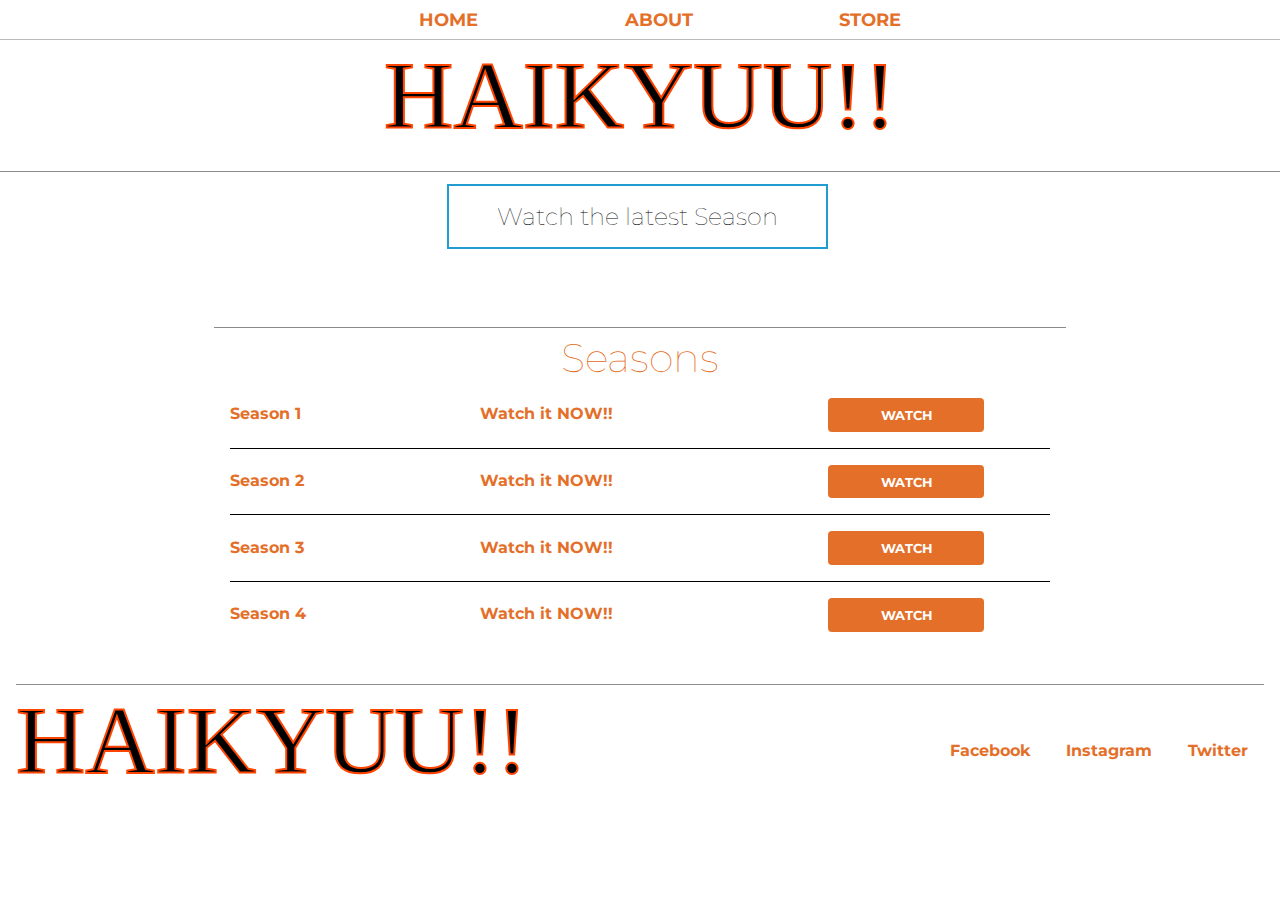
<file: Index.html>
<!DOCTYPE html>
<html>
    <head>
        <title>Haikyuu!! | HOME</title>
        <link rel="stylesheet" href="Homestyle.css" />
        <meta name="Description" content="About anime HAIKYUU!!!">
        <body>
            <header class="main-header">
                <nav class="navbar main-nav">
                    <ul>
                        <li><a href="Home.html">HOME</a></li>
                        <li><a href="About.html">ABOUT</a></li>
                        <li><a href="Store.html">STORE</a></li>
                    </ul>
                </nav>
                <h1 class="Name animation" style="border-bottom:1px solid rgba(24, 22, 22, 0.5);">Haikyuu!!</h1>
                <div class="container">
                      <button class="btn btn-header" type="button"  value="haikyuseason4" onclick="window.location.href='https://gogoanime.run/category/haikyuu-to-the-top-2nd-season';">Watch the latest Season</button>
                </div>
                <!-- Mujhe kya me toh comment hu
                <button class="btn btn-header btn-play" type="button" value="haikyuseason4" onclick="window.location.href='https://gogoanime.run/category/haikyuu-to-the-top-2nd-season';">&#9658;</button> -->
            </header>
            <section class="content container-season">
                <h2 class="sec-header">Seasons</h2>
                <div>
                    <div class="season-row">
                        <span class="season-num">Season 1</span>
                        <span class="watch-text">Watch it NOW!!</span>
                        <button class="btn season-num season-btn btn-primary" type="button" value="Season1" onclick="document.location.href='https://gogoanime.run/category/haikyuu';">WATCH</button> 
                    </div>
                    <div class="season-row">
                        <span class="season-num">Season 2</span>
                        <span class="watch-text">Watch it NOW!!</span>
                        <button class="btn season-num season-btn btn-primary" type="button" value="Season2" onclick="document.location.href='https://gogoanime.run/category/haikyuu-second-season';">WATCH
                        </button>
                    </div>
                    <div class="season-row">
                        <span class="season-num">Season 3</span>
                        <span class="watch-text">Watch it NOW!!</span>
                        <button class="btn season-num season-btn btn-primary" type="button" value="Season3" onclick="document.location.href='https://gogoanime.run/category/haikyuu-karasuno-koukou-vs-shiratorizawa-gakuen-koukou';">WATCH</button>
                    </div>
                    <div class="season-row">
                        <span class="season-num">Season 4</span>
                        <span class="watch-text">Watch it NOW!!</span>
                        <button class="btn season-num season-btn btn-primary" type="button" value="Season4" onclick="document.location.href='https://gogoanime.run/category/haikyuu-to-the-top';">WATCH</button>
                    </div>
                </div>
            </section>
            <footer class="main-footer">
                <div class="content main-footer-container">
                <h3 class="Name animation">Haikyuu!!</h3>
                <ul class="main-nav footer-nav">
                    <li>
                        <a href="https//facebook.com" target="_blank">Facebook</a>
                    </li>
                    <li>
                        <a href="https://instagram.com" target="_blank">Instagram</a>
                    </li>
                    <li>
                        <a href="https://twitter.com" target="_blank">Twitter</a>
                    </li>
                </ul>
            </div>
            </footer>
        </body>
    </head>
</html>
</file>
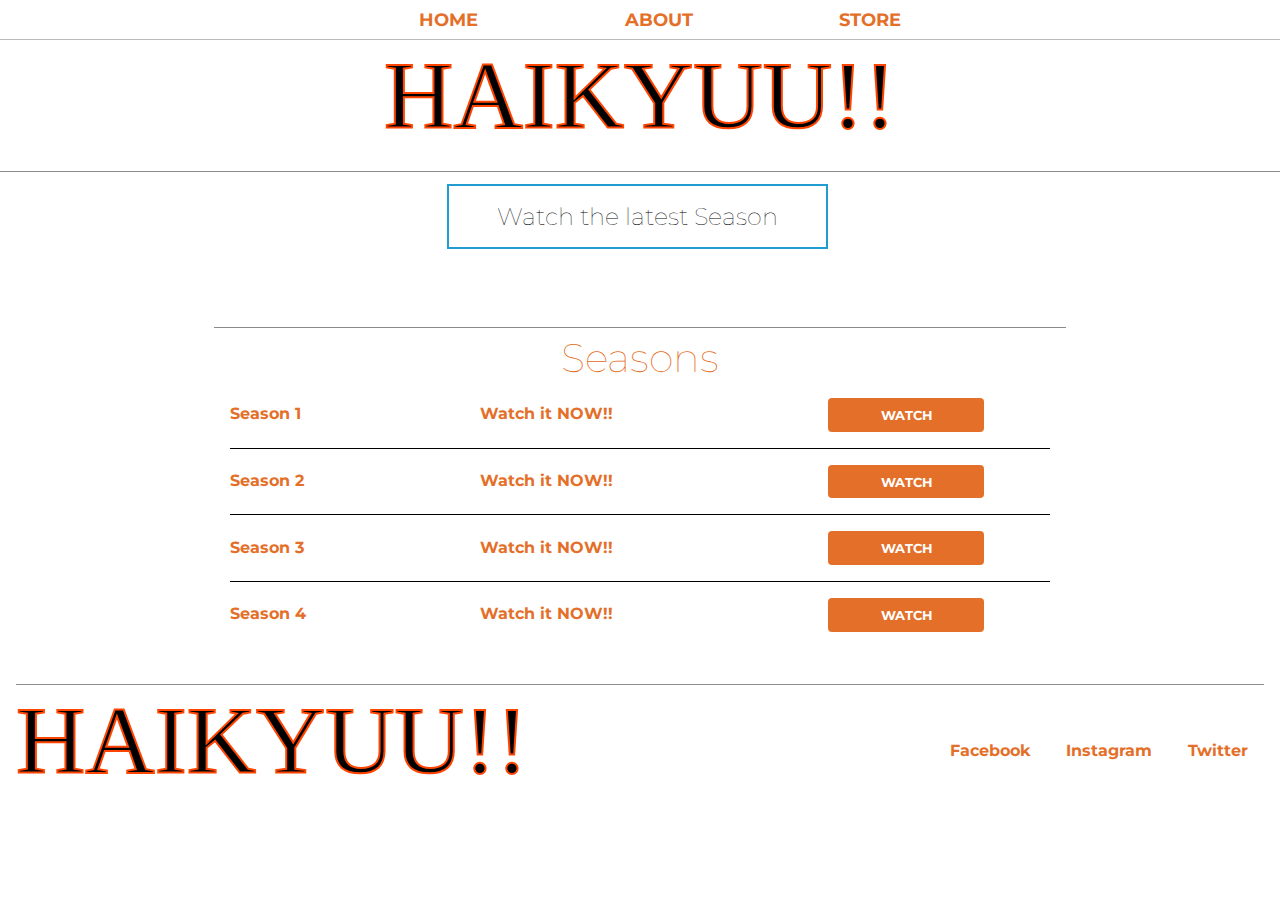
<file: index.html>
<!DOCTYPE html>
<html>
    <head>
        <title>Haikyuu!! | HOME</title>
        <link rel="stylesheet" href="Homestyle.css" />
        <meta name="Description" content="About anime HAIKYUU!!!">
        <body>
            <header class="main-header">
                <nav class="navbar main-nav">
                    <ul>
                        <li><a href="index.html">HOME</a></li>
                        <li><a href="About.html">ABOUT</a></li>
                        <li><a href="Store.html">STORE</a></li>
                    </ul>
                </nav>
                <h1 class="Name animation" style="border-bottom:1px solid rgba(24, 22, 22, 0.5);">Haikyuu!!</h1>
                <div class="container">
                      <button class="btn btn-header" type="button"  value="haikyuseason4" onclick="window.location.href='https://gogoanime.run/category/haikyuu-to-the-top-2nd-season';">Watch the latest Season</button>
                </div>
                <!-- Mujhe kya me toh comment hu
                <button class="btn btn-header btn-play" type="button" value="haikyuseason4" onclick="window.location.href='https://gogoanime.run/category/haikyuu-to-the-top-2nd-season';">&#9658;</button> -->
            </header>
            <section class="content container-season">
                <h2 class="sec-header">Seasons</h2>
                <div>
                    <div class="season-row">
                        <span class="season-num">Season 1</span>
                        <span class="watch-text">Watch it NOW!!</span>
                        <button class="btn season-num season-btn btn-primary" type="button" value="Season1" onclick="document.location.href='https://gogoanime.run/category/haikyuu';">WATCH</button> 
                    </div>
                    <div class="season-row">
                        <span class="season-num">Season 2</span>
                        <span class="watch-text">Watch it NOW!!</span>
                        <button class="btn season-num season-btn btn-primary" type="button" value="Season2" onclick="document.location.href='https://gogoanime.run/category/haikyuu-second-season';">WATCH
                        </button>
                    </div>
                    <div class="season-row">
                        <span class="season-num">Season 3</span>
                        <span class="watch-text">Watch it NOW!!</span>
                        <button class="btn season-num season-btn btn-primary" type="button" value="Season3" onclick="document.location.href='https://gogoanime.run/category/haikyuu-karasuno-koukou-vs-shiratorizawa-gakuen-koukou';">WATCH</button>
                    </div>
                    <div class="season-row">
                        <span class="season-num">Season 4</span>
                        <span class="watch-text">Watch it NOW!!</span>
                        <button class="btn season-num season-btn btn-primary" type="button" value="Season4" onclick="document.location.href='https://gogoanime.run/category/haikyuu-to-the-top';">WATCH</button>
                    </div>
                </div>
            </section>
            <footer class="main-footer">
                <div class="content main-footer-container">
                <h3 class="Name animation">Haikyuu!!</h3>
                <ul class="main-nav footer-nav">
                    <li>
                        <a href="https//facebook.com" target="_blank">Facebook</a>
                    </li>
                    <li>
                        <a href="https://instagram.com" target="_blank">Instagram</a>
                    </li>
                    <li>
                        <a href="https://twitter.com" target="_blank">Twitter</a>
                    </li>
                </ul>
            </div>
            </footer>
        </body>
    </head>
</html>
</file>
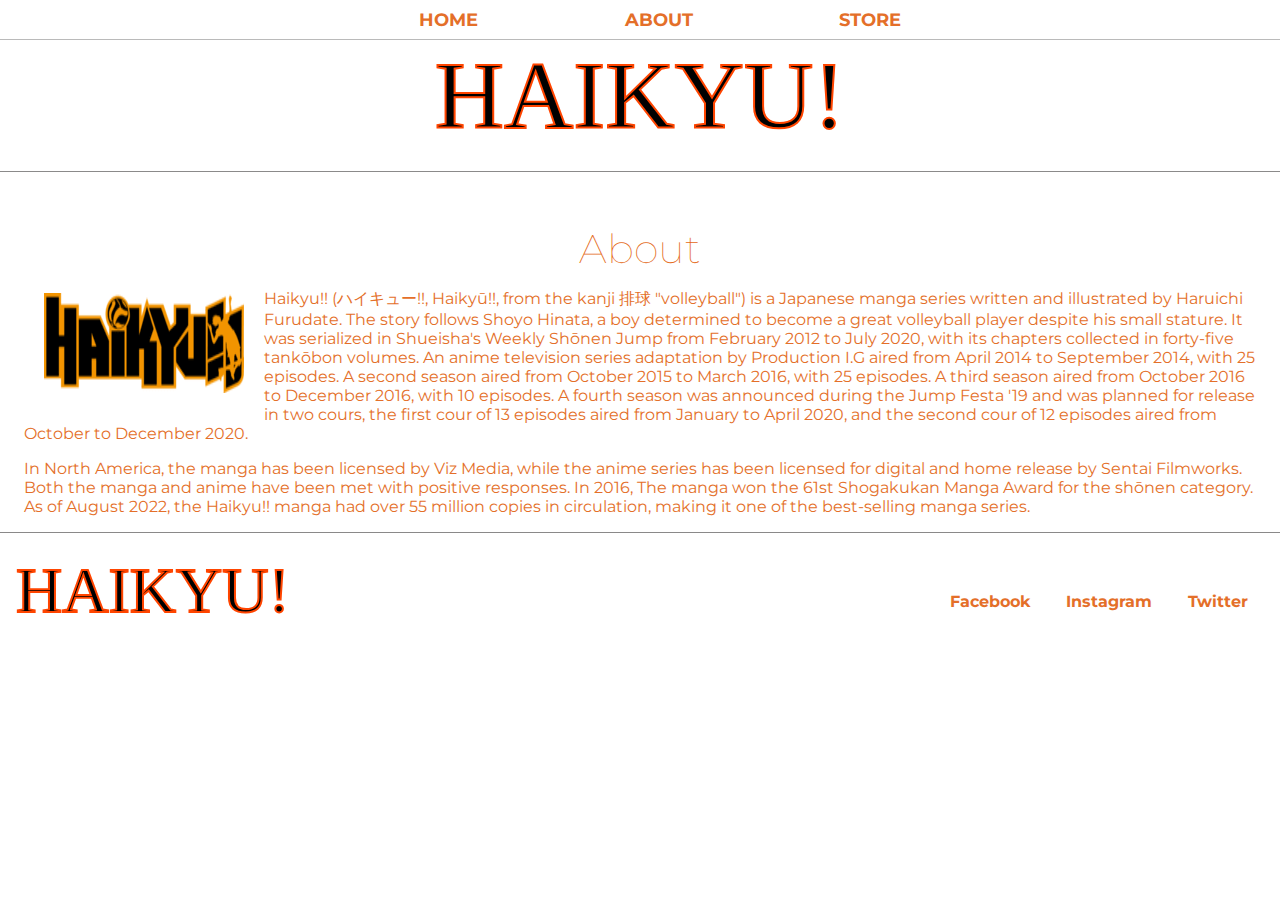
<file: About.html>
<!DOCTYPE html>
<html>
    <head>
        <title>Haikyuu!! | ABOUT</title>
        <link rel="stylesheet" href="mainstyle.css" />
        <meta name="Description" content="About anime HAIKYUU!!!"/>
    </head>
        <body>
            <header class="main-header">
                <nav class="navbar main-nav">
                    <ul>
                        <li><a href="index.html">HOME</a></li>
                        <li><a href="About.html">ABOUT</a></li>
                        <li><a href="Store.html">STORE</a></li>
                    </ul>
                </nav>
                <h1 class="Name animation" style="border-bottom:1px solid rgba(24, 22, 22, 0.5);">Haikyu!<h1>
            </header>
            <section class="content container">
                <h2 class="sec-header">About</h2>
                <img class="img-hai" src = "images\Cover.png" alt="Cover">
                <p>
                    Haikyu!! (ハイキュー!!, Haikyū!!, from the kanji 排球 "volleyball") is a Japanese manga series written and illustrated by    Haruichi Furudate. The story follows Shoyo Hinata, a boy determined to become a great volleyball player despite his small stature. It was serialized in Shueisha's Weekly Shōnen Jump from February 2012 to July 2020, with its chapters collected in forty-five tankōbon volumes.
                
                    An anime television series adaptation by Production I.G aired from April 2014 to September 2014, with 25 episodes. A second season aired from October 2015 to March 2016, with 25 episodes. A third season aired from October 2016 to December 2016, with 10 episodes. A fourth season was announced during the Jump Festa '19 and was planned for release in two cours, the first cour of 13 episodes aired from January to April 2020, and the second cour of 12 episodes aired from October to December 2020.
                </p>
                <p>
                    In North America, the manga has been licensed by Viz Media, while the anime series has been licensed for digital and home release by Sentai Filmworks.
                    
                    Both the manga and anime have been met with positive responses. In 2016, The manga won the 61st Shogakukan Manga Award for the shōnen category. As of August 2022, the Haikyu!! manga had over 55 million copies in circulation, making it one of the best-selling manga series.
                </p>
            </section>
            <footer class="main-footer">
                <div class="content main-footer-container">
                    <h3 class="Name animation">Haikyu!</h3>
                    <ul class="main-nav footer-nav">
                        <li>
                            <a href="https//facebook.com" target="_blank">Facebook</a>
                        </li>
                        <li>
                            <a href="https://instagram.com" target="_blank">Instagram</a>
                        </li>
                        <li>
                            <a href="https://twitter.com" target="_blank">Twitter</a>
                        </li>
                    </ul>
                </div>
            </footer>
        </body> 
</html>
</file>
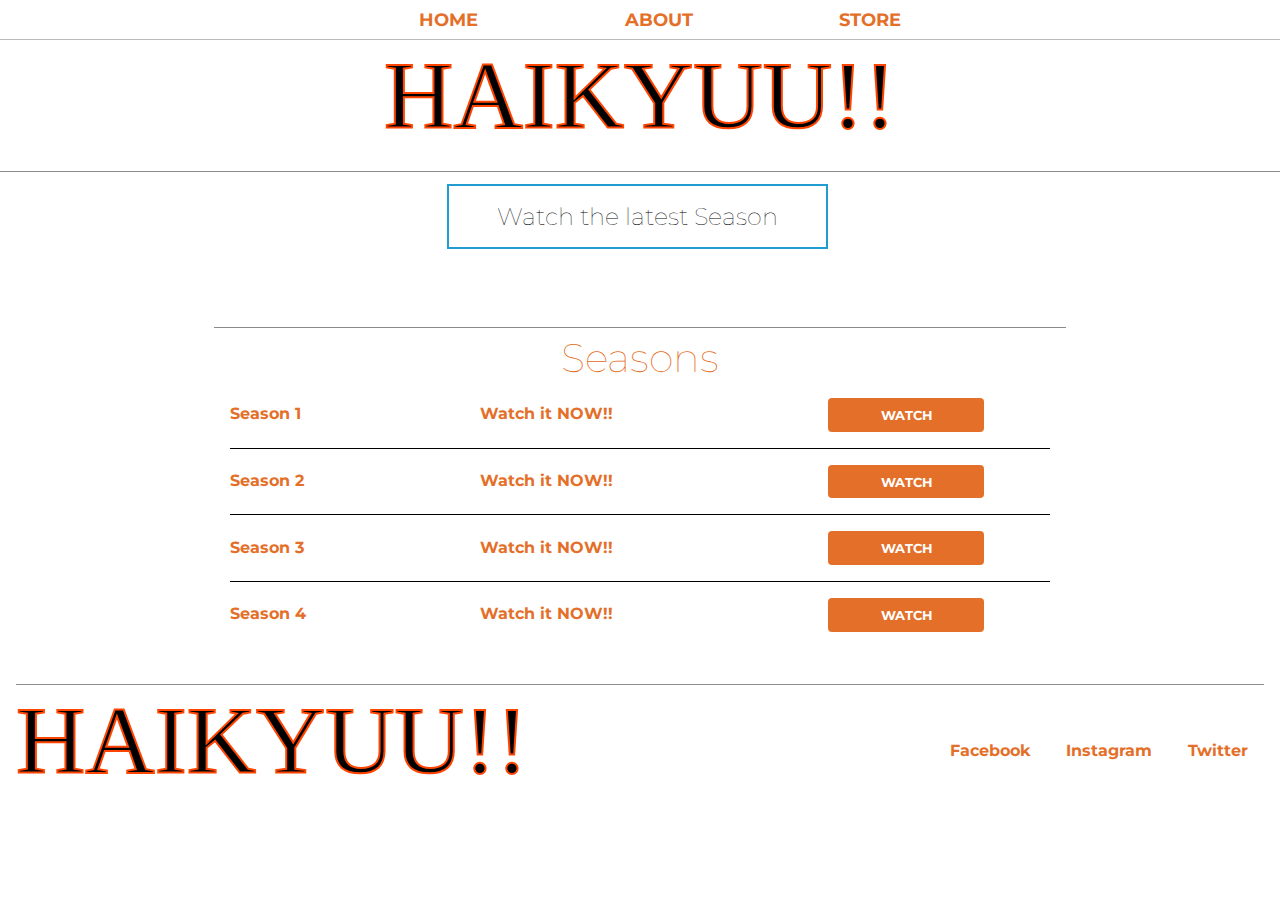
<file: Home.html>
<!DOCTYPE html>
<html>
    <head>
        <title>Haikyuu!! | HOME</title>
        <link rel="stylesheet" href="Homestyle.css" />
        <meta name="Description" content="About anime HAIKYUU!!!">
        <body>
            <header class="main-header">
                <nav class="navbar main-nav">
                    <ul>
                        <li><a href="Home.html">HOME</a></li>
                        <li><a href="About.html">ABOUT</a></li>
                        <li><a href="Store.html">STORE</a></li>
                    </ul>
                </nav>
                <h1 class="Name animation" style="border-bottom:1px solid rgba(24, 22, 22, 0.5);">Haikyuu!!</h1>
                <div class="container">
                      <button class="btn btn-header" type="button"  value="haikyuseason4" onclick="window.location.href='https://gogoanime.run/category/haikyuu-to-the-top-2nd-season';">Watch the latest Season</button>
                </div>
                <!-- Mujhe kya me toh comment hu
                <button class="btn btn-header btn-play" type="button" value="haikyuseason4" onclick="window.location.href='https://gogoanime.run/category/haikyuu-to-the-top-2nd-season';">&#9658;</button> -->
            </header>
            <section class="content container-season">
                <h2 class="sec-header">Seasons</h2>
                <div>
                    <div class="season-row">
                        <span class="season-num">Season 1</span>
                        <span class="watch-text">Watch it NOW!!</span>
                        <button class="btn season-num season-btn btn-primary" type="button" value="Season1" onclick="document.location.href='https://gogoanime.run/category/haikyuu';">WATCH</button> 
                    </div>
                    <div class="season-row">
                        <span class="season-num">Season 2</span>
                        <span class="watch-text">Watch it NOW!!</span>
                        <button class="btn season-num season-btn btn-primary" type="button" value="Season2" onclick="document.location.href='https://gogoanime.run/category/haikyuu-second-season';">WATCH
                        </button>
                    </div>
                    <div class="season-row">
                        <span class="season-num">Season 3</span>
                        <span class="watch-text">Watch it NOW!!</span>
                        <button class="btn season-num season-btn btn-primary" type="button" value="Season3" onclick="document.location.href='https://gogoanime.run/category/haikyuu-karasuno-koukou-vs-shiratorizawa-gakuen-koukou';">WATCH</button>
                    </div>
                    <div class="season-row">
                        <span class="season-num">Season 4</span>
                        <span class="watch-text">Watch it NOW!!</span>
                        <button class="btn season-num season-btn btn-primary" type="button" value="Season4" onclick="document.location.href='https://gogoanime.run/category/haikyuu-to-the-top';">WATCH</button>
                    </div>
                </div>
            </section>
            <footer class="main-footer">
                <div class="content main-footer-container">
                <h3 class="Name animation">Haikyuu!!</h3>
                <ul class="main-nav footer-nav">
                    <li>
                        <a href="https//facebook.com" target="_blank">Facebook</a>
                    </li>
                    <li>
                        <a href="https://instagram.com" target="_blank">Instagram</a>
                    </li>
                    <li>
                        <a href="https://twitter.com" target="_blank">Twitter</a>
                    </li>
                </ul>
            </div>
            </footer>
        </body>
    </head>
</html>
</file>
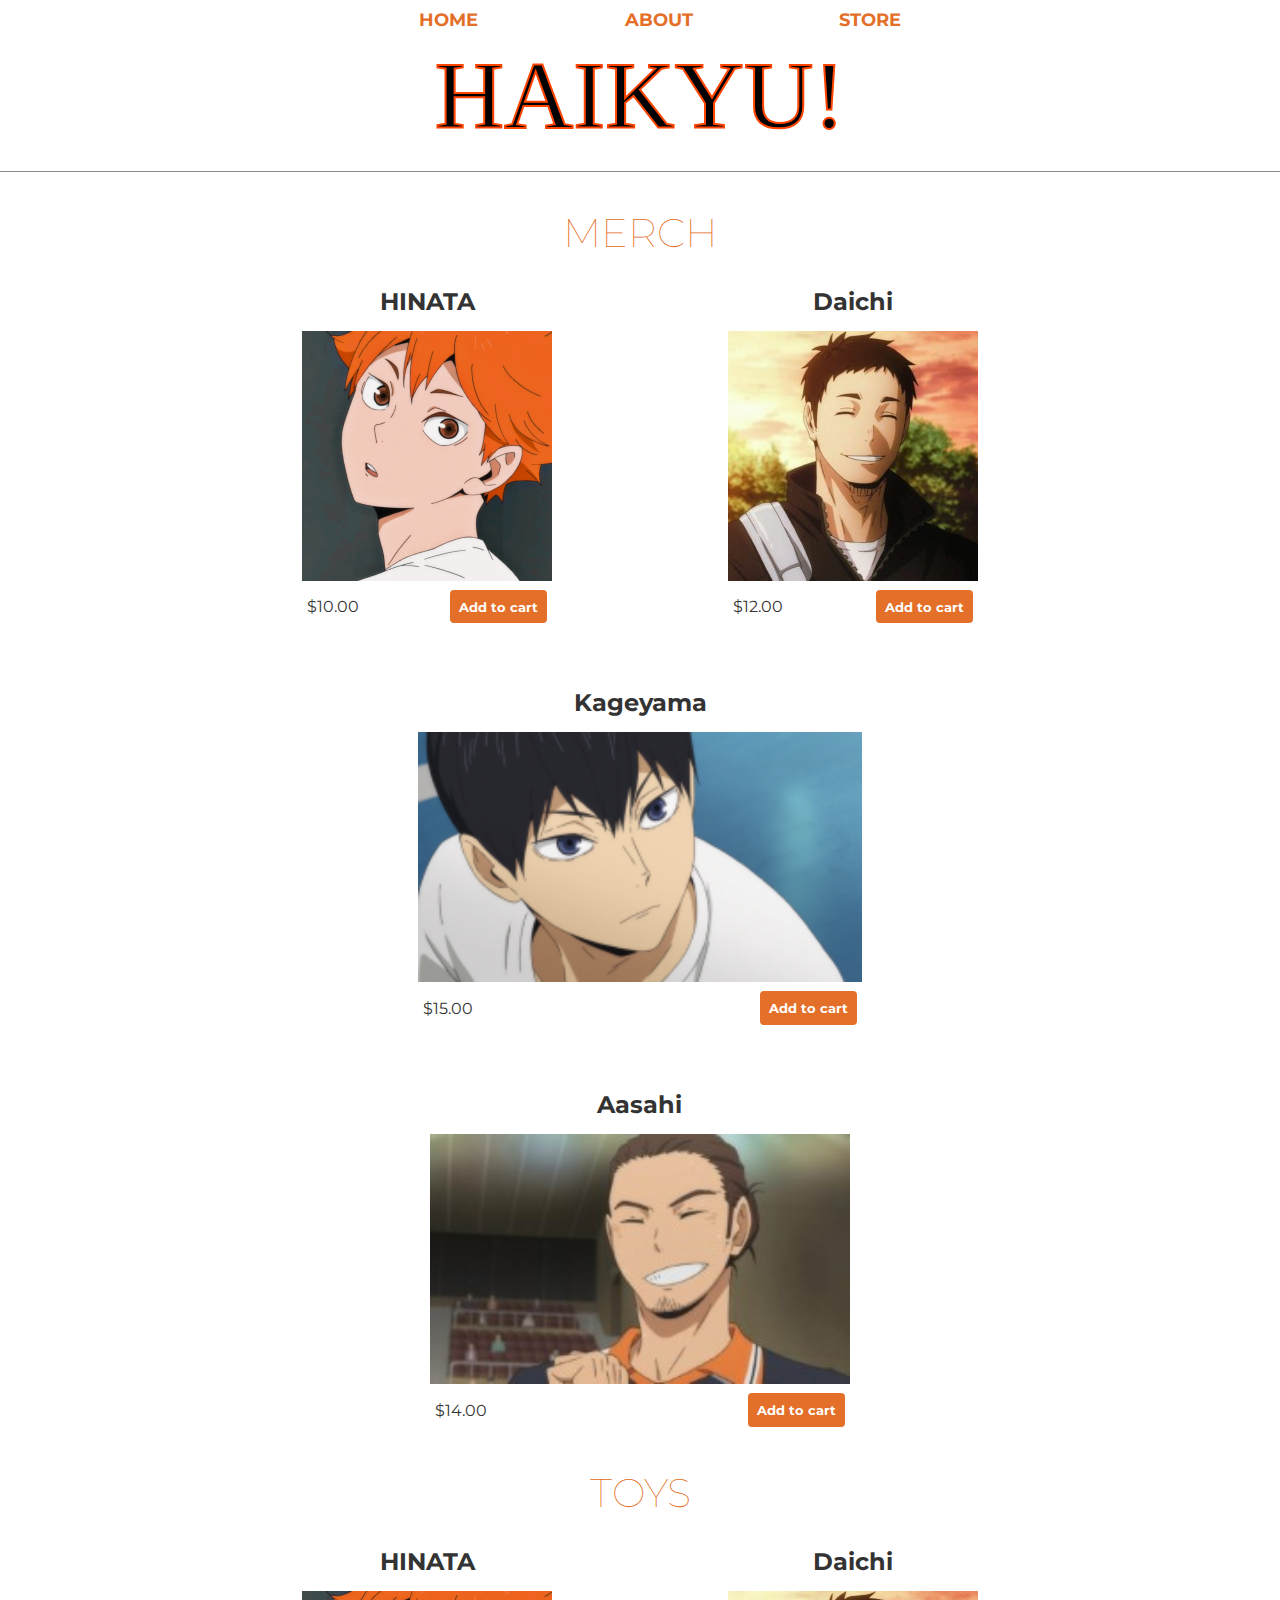
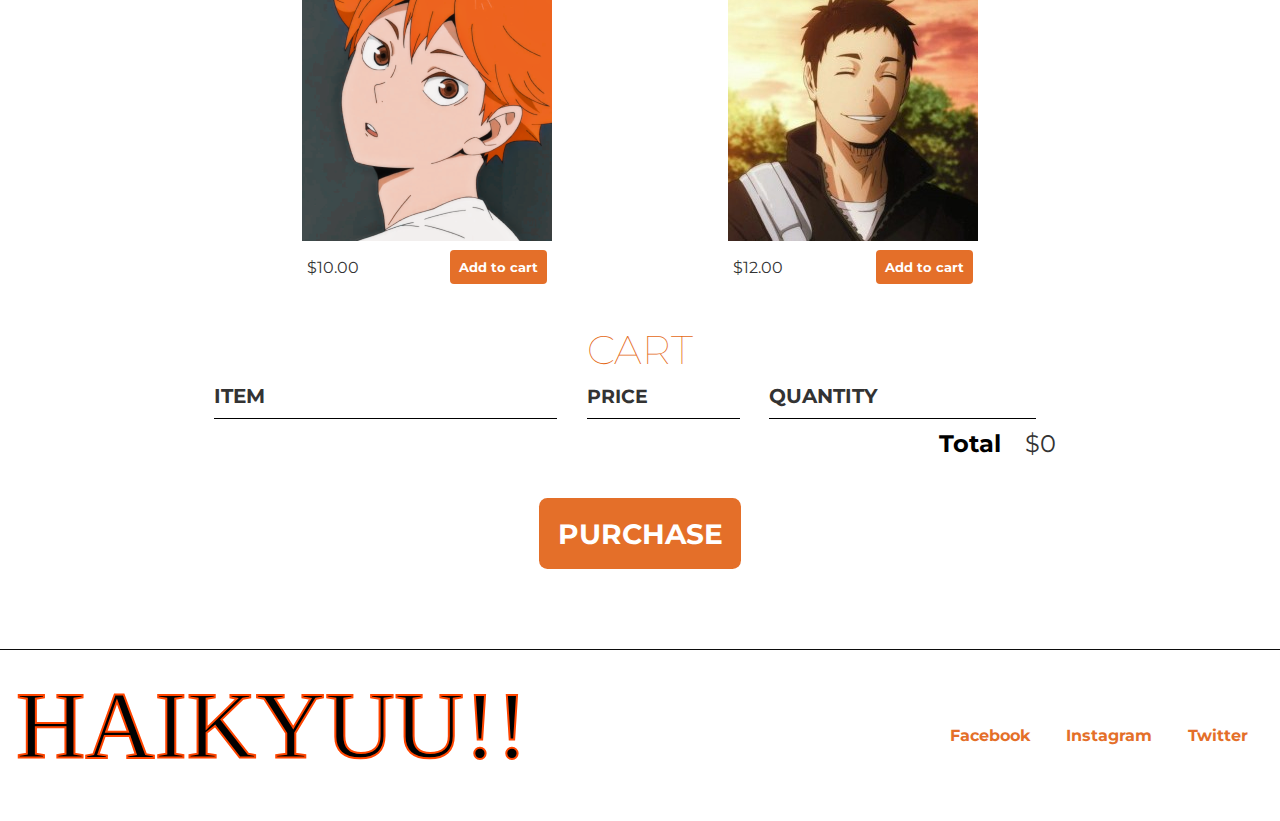
<file: Store.html>
<!DOCTYPE html>
<html>
    <head>
        <title>Haikyuu!! | STORE  </title>
        <link rel="stylesheet" href="storestyle.css">
        <meta name="Description" content="About anime HAIKYUU!!!">
        <script src="store.js" async></script>
        <body>
            <header class="main-header">
                <nav class="navbar main-nav">
                    <ul>
                        <li><a href="index.html">HOME</a></li>
                        <li><a href="About.html">ABOUT</a></li>
                        <li><a href="Store.html">STORE</a></li>
                    </ul>
                </nav>
                <h1 class="Name animation" style="border-bottom:1px solid rgba(24, 22, 22, 0.5);">Haikyu!</h1>
            </header>
            <section class="container content">
                <h2 class="sec-header">MERCH</h2>
                <div class="shop-items">
                    <div class="shop-item">
                        <span class="shop-item-title">HINATA</span>
                    <img src="images/Hinata (Small).png" alt="Hinata" class="shop-item-img">
                    <div class="shop-item-details">
                        <span class="shop-item-price">$10.00</span>
                        <button type="button" class="btn btn-primary shop-item-btn">Add to cart</button>
                    </div>
                    </div>
                    <div class="shop-item">
                        <span class="shop-item-title">Daichi</span >
                    <img src="images/daichi (Small).jpg" alt="Daichi" class="shop-item-img">
                    <div class="shop-item-details">
                        <span class="shop-item-price">$12.00</span>
                        <button type="button" class="btn btn-primary shop-item-btn">Add to cart</button>
                    </div>
                    </div>
                <div class="shop-item">
                        <span class="shop-item-title">Kageyama</span >
                    <img src="images/Kageyama (Small).png" alt="Kageyama" class="shop-item-img">
                    <div class="shop-item-details">
                        <span class="shop-item-price">$15.00</span>
                        <button type="button" class="btn btn-primary shop-item-btn">Add to cart</button>
                    </div>
                </div>
                <div class="shop-item">
                        <span class="shop-item-title">Aasahi</span >
                    <img src="images/Asahi (Small).jpg" alt="Aasahi" class="shop-item-img">
                    <div class="shop-item-details">
                        <span class="shop-item-price">$14.00</span>
                        <button type="button" class="btn btn-primary shop-item-btn">Add to cart</button>
                    </div>
                </div>
                </div>
            </section>

            <section class="content container">
                <h2 class="sec-header">TOYS</h2>
                <div class="shop-items">
                    <div class="shop-item">
                            <span class="shop-item-title">HINATA</span>
                        <img src="images/Hinata (Small).png" alt="Hinata" class="shop-item-img">
                        <div class="shop-item-details">
                            <span class="shop-item-price">$10.00</span>
                            <button type="button" class="btn btn-primary shop-item-btn">Add to cart</button>
                        </div>
                    </div>
                    <div class="shop-item">
                            <span class="shop-item-title">Daichi</span>
                        <img src="images/daichi (Small).jpg" alt="Daichi" class="shop-item-img">
                        <div class="shop-item-details">
                            <span class="shop-item-price">$12.00</span>
                            <button type="button" class="btn btn-primary shop-item-btn">Add to cart</button>
                        </div>
                    </div>
                </div>
                </section>

            <section class="content container">
                <h2 class="sec-header">CART</h2>
                <div class="cart-row">
                    <span class="cart-item cart-header
                    cart-col">ITEM</span>
                    <span class="cart-price cart-header cart-col">PRICE</span>
                    <span class="cart-quan cart-header cart-col">QUANTITY</span>
                </div>
                <div class="cart-items">
                
                </div>
                <div class="cart-total">
                    <span class="cart-total-title">Total</span>
                    <span class="cart-total-price">$0</span>
                </div>
                    <button type="button" class="btn btn-primary btn-purchase">PURCHASE</button>
            </section>
            <footer class="main-footer">
                <div class="content main-footer-container">
                <h3 class="Name animation">Haikyuu!!</h3>
                <ul class="main-nav footer-nav">
                    <li>
                        <a href="https//facebook.com" target="_blank">Facebook</a>
                    </li>
                    <li>
                        <a href="https://instagram.com" target="_blank">Instagram</a>
                    </li>
                    <li>
                        <a href="https://twitter.com" target="_blank">Twitter</a>
                    </li>
                </ul>
            </div>
            </footer>
        </body>
    </head>
</html>
</file>
<file: Homestyle.css>
@import url('https://fonts.googleapis.com/css2?family=Montserrat:wght@400;700&display=swap');

@font-face {
	font-family: "Haikyuu";
	src: url("https://assets.codepen.io/209981/HaikyuuWithBallGX.ttf");
    font-weight: normal;
}
 
*{
    box-sizing: border-box;
    font-family: 'Montserrat','san-serif';
    color: rgb(143, 125, 125);
}
html,body{
    margin: 0%;
    padding: 0%;  
}

.navbar ul{
    margin: 0;
}

.main-header{
    padding-bottom: 30px; ;
}

.main-nav li{
    display: inline;
}

.main-nav a{
    display: inline-block;
    padding: .5em; 
    color: #e46f29;
    text-decoration: none;
    font-weight: bold;
}

.main-nav a:hover{
    text-decoration: underline;
}

.navbar{
    text-align: center;
    font-size: 1.1em;
    border-bottom: 1px solid rgba(34, 30, 30, 0.3);
}

.navbar li{
    padding: 0 5%;
}

.Name{
    font-family: 'Haikyuu';
    text-align: center;
    text-transform: uppercase;
    -webkit-text-stroke-width: 2px;
    -webkit-text-fill-color: black;
    -webkit-text-stroke-color: orangered;
    letter-spacing: 0rem;
    margin: 0%;
    font-size: 6em;
    color: #e46f29;
    font-weight: normal;
    padding-bottom: 20px;
}

.btn{
    text-align: center;
    vertical-align: middle;
    padding: .67em .67em;
    cursor: pointer;
}

.btn-header{
    margin: .5em 15% 2em 15%;
    color: black;
    border: 2px solid #209cd0;
    background-color: rgba(255, 255, 255,.1);
    border-radius: 0;
    font-size: 1.5em;
    font-weight: lighter;
    padding-left: 2em;
    padding-right: 2em;
}

.btn-header:hover{
    background-color: rgba(34, 28, 28, 0.3);
}

.content{
    margin: 1em;
}


.container{
    max-width: 600px;
    margin: 0 auto;
    padding: 0 1.5em;
}

.container-season{
    max-width: 900px;
    margin: 0 auto;
    padding: 0 1.5em;
}
.sec-header{
    padding-top: 5px;
    border-top: 1px solid rgba(24, 22, 22, 0.5);
    text-decoration:solid;
    font-weight: lighter;
    color: rgb(228, 104, 21);
    text-align: center;
    font-size: 2.5em;
    margin: 0%;
}
/* 
.btn-play{
    display: block;
    margin: 0 auto;
    color: #209cd0;
    font-size: 2em;
    border-radius: 50%;
    padding: 0;
    width: 70px;
    height: 70px;
} */

.main-footer{
    color: white;
    padding: .25em 0;
}

.main-footer-container{
    border-top: 1px solid rgba(32, 28, 28, 0.5);
    display: flex;
    align-items: center;
}

.main-footer-container ul{
     flex-grow: 1;
     text-align: right;
}

.footer-nav li{
    padding: 0 .5em;
}

.season-row{
    border-bottom: 1px solid black;
    padding-bottom: 1em;
    margin: 1em;
}

.season-row:last-child{
    border-bottom: none;
}

.season-num{
    padding-right: .5em;
    display: inline-block;
    color: #e46f29;
    font-weight: bold;
    width: 30%;
}

.watch-text{
    padding-right: .5em;
    display: inline-block;
    color: #e46f29;
    font-weight: bold;
    width: 42%;   
}

.season-btn{
    max-width: 19%;
}

.btn-primary{
    color: white;
    background-color: #e46f29;
    border: none;
    border-radius: .3em;
    font-weight: bold;
}

.btn-primary:hover{
    background-color:#ff5e00;
}


.animation:hover{
	animation: fight 1.5s forwards ease-in-out;
}

@keyframes fight {
	0% {
		font-variation-settings: "wght" 100;
	}

	100% {
		font-variation-settings: "wght" 700;
	}
}
</file>
<file: mainstyle.css>
@import url('https://fonts.googleapis.com/css2?family=Montserrat:wght@400;700&display=swap');

@font-face {
	font-family: "Haikyuu";
	src: url("https://assets.codepen.io/209981/HaikyuuWithBallGX.ttf");
    font-weight: normal;
}
 
*{
    box-sizing: border-box;
    font-family: 'Montserrat','san-serif';
    color: rgb(179, 148, 148);
}
html,body{
    margin: 0%;
    padding: 0%;  
}

.navbar ul{
    margin: 0%;
}
.main-header{
    padding-bottom: 30px; ;
}

.main-nav li{
    display: inline;
}

.main-nav a{
    display: inline-block;
    padding: .5em; 
    color: #e46f29;
    text-decoration: none;
    font-weight: bold;
}

.main-nav a:hover{
    text-decoration: underline;
}

.navbar{
    text-align: center;
    font-size: 1.1em;
    border-bottom: 1px solid rgba(27, 25, 25, 0.3);
}

.navbar li{
    padding: 0 5%;
}

.Name{
    font-family: 'Haikyuu';
    text-align: center;
    text-transform: uppercase;
    -webkit-text-stroke-width: 2px;
    -webkit-text-fill-color: black;
    -webkit-text-stroke-color: orangered;
    letter-spacing: 0rem;
    margin: 0%;
    font-size: 6em;
    color: #e46f29;
    font-weight: normal;
    padding-bottom: 20px;
}

h3.Name{
    font-size: 4em;
}
.content{
    margin: 1em;
}

.container{
    border-top: 1px solid rgba(255, 255, 255, 0.3);
    background-color: rgba(32, 30, 30, 0);
    margin: 0 auto;
    padding: 0 1.5em;
    border-bottom:1px solid rgba(24, 22, 22, 0.5);
}

p{
    color: #e46f29;
}

.sec-header{
    text-decoration:solid;
    font-weight: lighter;
    color: rgb(228, 104, 21);
    text-align: center;
    font-size: 2.5em;
    margin: 0%;
}

.img-hai{
    float: left;
    height: 100px;
    width: 200px;
    margin: 20px;
}

.main-footer{
    color: white;
    padding: .25em 0;
}

.main-footer-container{
    border-top: 1px solid rgba(255, 255, 255, 0.3);
    display: flex;
    align-items: center;
}

.main-footer-container ul{
     flex-grow: 1;
     text-align: right;
}

.footer-nav li{
    padding: 0 .5em;
}

.animation:hover{
	animation: fight 1.5s forwards ease-in-out;
}

@keyframes fight {
	0% {
		font-variation-settings: "wght" 100;
	}

	100% {
		font-variation-settings: "wght" 700;
	}
}
</file>
<file: storestyle.css>
@import url('https://fonts.googleapis.com/css2?family=Montserrat:wght@400;700&display=swap');

@font-face {
	font-family: "Haikyuu";
	src: url("https://assets.codepen.io/209981/HaikyuuWithBallGX.ttf");
    font-weight: normal;
}
 
*{
    box-sizing: border-box;
    font-family: 'Montserrat','san-serif';
    color: #777;
}
html,body{
    margin: 0%;
    padding: 0%; 
    min-height: 100%;
}

.navbar ul{
    margin: 0;
}

.main-header{
    padding-bottom: 30px; ;
}

.main-nav li{
    display: inline;
}

.main-nav a{
    display: inline-block;
    padding: .5em; 
    color: #e46f29;
    text-decoration: none;
    font-weight: bold;
}

.main-nav a:hover{
    text-decoration: underline;
}

.navbar{
    text-align: center;
    font-size: 1.1em;
    border-bottom: 1px solid rgba(255, 255, 255, 0.3);
}

.navbar li{
    padding: 0 5%;
}

.Name{
    font-family: 'Haikyuu';
    text-align: center;
    text-transform: uppercase;
    -webkit-text-stroke-width: 2px;
    -webkit-text-fill-color: black;
    -webkit-text-stroke-color: orangered;
    letter-spacing: 0rem;
    margin: 0%;
    font-size: 6em;
    color: #e46f29;
    font-weight: normal;
    padding-bottom: 20px;
}

.btn{
    text-align: center;
    vertical-align: middle;
    padding: .67em .67em;
    cursor: pointer;
}


.btn-primary{
    color: white;
    background-color: #e46f29;
    border: none;
    border-radius: .3em;
    font-weight: bold;
}

.btn-primary:hover{
    background-color:#ff5e00;
}

.content{
    margin: 1em;
}

.container{
    max-width: 900px;
    margin: 0 auto;
    padding: 0 1.5em;
}


.sec-header{
    padding-top: 5px;
    border-top: 1px solid rgba(255, 255, 255, 0.3);
    text-decoration:solid;
    font-weight: lighter;
    color: rgb(228, 104, 21);
    text-align: center;
    font-size: 2.5em;
    margin: 0%;
}

.shop-item{
    margin: 30px;
}

.shop-item-title{
    display: block;
    width: 100%;
    text-align: center;
    font-weight: bold;
    font-size: 1.5em;
    color: #333;
    margin-bottom: 15px;
}

.shop-item-img{
    height: 250px;
}

.shop-item-details{
    display:flex;
    align-items: center;
    padding: 5px;
}

.shop-item-price{
    flex-grow: 1;
    color: #333;
}

.shop-items{
    display: flex;
    flex-wrap: wrap;
    justify-content: space-around;
}

.cart-header{
    font-weight: bold;
    font-size: 1.25em;
    color: #333;
}

.cart-col{
    display: flex;
    align-items: center;
    border-bottom: 1px solid black;
    margin-right: 1.5em;
    padding-bottom: 10px;
    margin-top: 10px;
}

.cart-row{
    display: flex;
}

.cart-item{
    width: 45%;
}

.cart-price{
    width: 20%; 
    font-size: 1.2em;
    color: #333;
}
.cart-quan{
    width: 35%;
}

.cart-item-title{
    color: #333;
    margin-left: .5em;
    font-size: 1.2em;
}

.cart-item-img{
    width: 75px;
    height: auto;
    border-radius: 10px;
}

.btn-danger{
    color: white;
    background-color: #eb5757;
    border: none;
    border-radius: .3em;
    font-weight: bold;
}

.btn-danger:hover{
    background-color: #cc4c4c;
}

.cart-quan-input{
    height: 34px;
    width: 50px;
    border-radius: 5px;
    border: 1px solid #e46f29;
    background-color: #eee;
    color: #333;
    padding: 0;
    text-align: center;
    font-size: 1.2em;
    margin-right: 25px;
}

.cart-row:last-child{
    border-bottom: 1px solid black;
}

.cart-row:last-child .cart-col{
    border: none;
}

.cart-total{
    text-align: end;
    margin-top: 10px;
    margin-right: 10px;
}

.cart-total-title{
    font-weight: bold;
    font-size: 1.5em;
    color: black;
    margin-right: 20px;
}

.cart-total-price{
    color: #333;
    font-size: 1.5em;
}

.btn-purchase{
    display: block;
    margin: 40px auto 80px auto;
    font-size: 1.75em;
}
.main-footer{
    color: white;
    padding: .25em 0;
    border-top: 1px solid  rgb(12, 12, 12);
}

.main-footer-container{
    display: flex;
    align-items: center;
}

.main-footer-container ul{
     flex-grow: 1;
     text-align: right;
}

.footer-nav li{
    padding: 0 .5em;
}


.animation:hover{
	animation: fight 1.5s forwards ease-in-out;
}

@keyframes fight {
	0% {
		font-variation-settings: "wght" 100;
	}

	100% {
		font-variation-settings: "wght" 700;
	}
}
</file>
